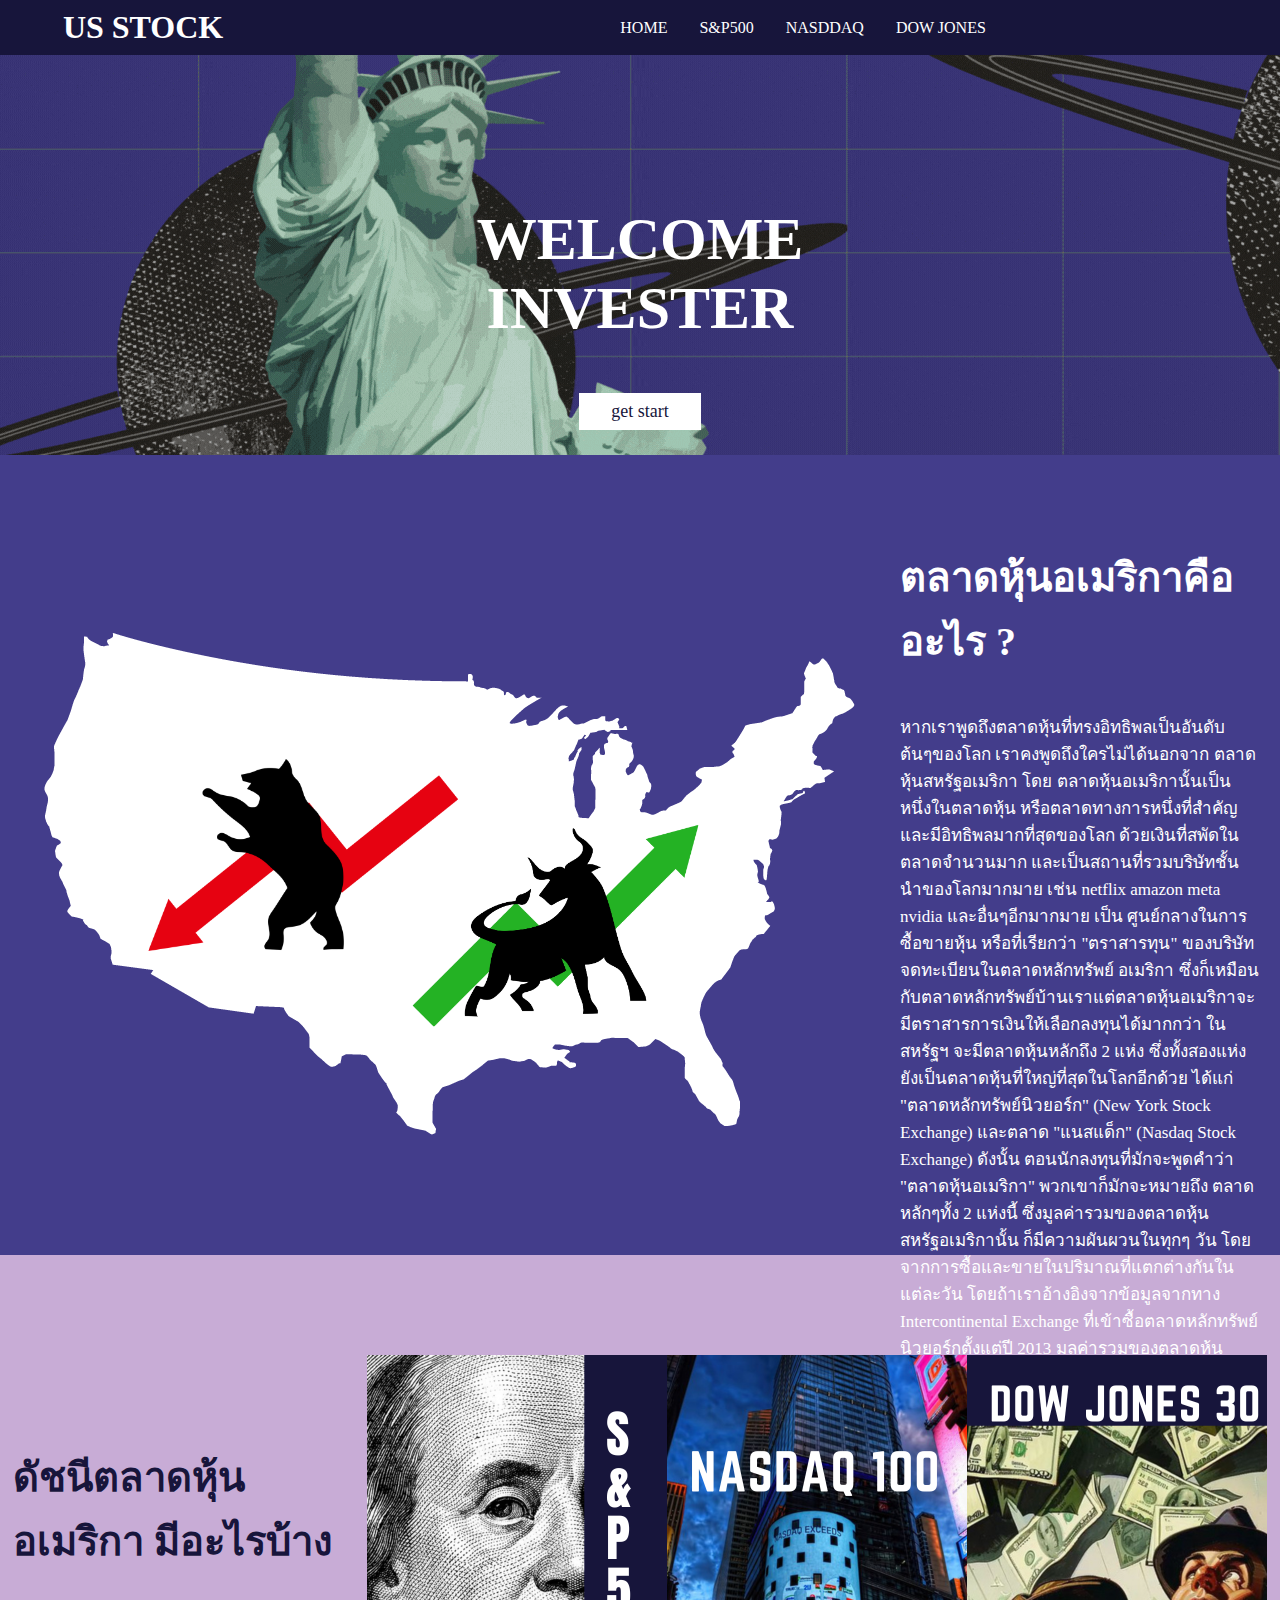
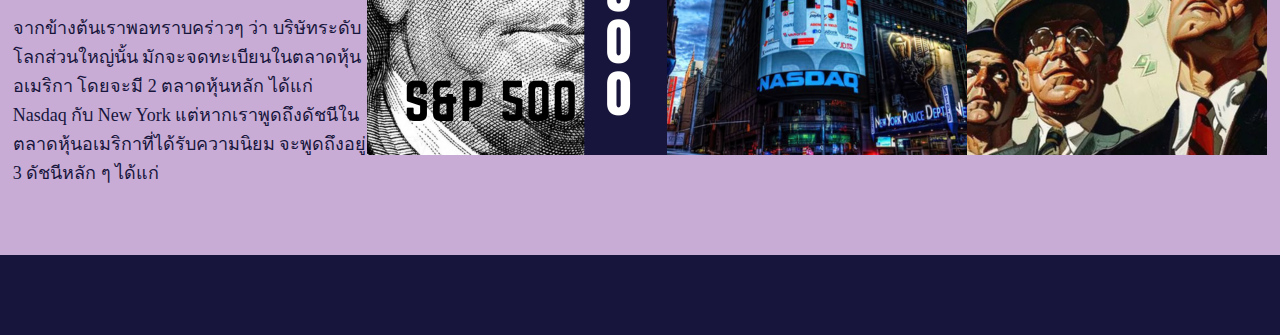
<file: index.html>
<!DOCTYPE html>
<html lang="en">
<head>
    <meta charset="UTF-8">
    <meta name="viewport" content="width=device-width, initial-scale=1.0">
    <link rel="stylesheet" href="mystyle.css">
    <title>US STOCK</title>
</head>
<body>
    <section class="navbar">
        <div class="logo"><h1>US STOCK</h1></div>
        <ul>
            <li><a HREF="index.html">HOME</a></li>
            <li><a HREF="s&p500.html">S&P500</a></li>
            <li><a HREF="nasdaq.html">NASDDAQ</a></li>
            <li><a HREF="dowjone.html">DOW JONES</a></li>
        </ul>
    </section>
    <header>
        <div class="header-info">
            <h2>WELCOME INVESTER</h2>
            <a href="https://dime.co.th/invest/stock-us" class="header-btn">get start</a></div>
      
    </header>
    <section class="intro">
    <div class="intro-part2">
        <img src="image/usa.png">
    </div>
    <div class="intro-part">
        <h3>ตลาดหุ้นอเมริกาคืออะไร ?</h3>
        <p class="p1">
            หากเราพูดถึงตลาดหุ้นที่ทรงอิทธิพลเป็นอันดับ ต้นๆของโลก เราคงพูดถึงใครไม่ได้นอกจาก ตลาดหุ้นสหรัฐอเมริกา โดย
            ตลาดหุ้นอเมริกานั้นเป็นหนึ่งในตลาดหุ้น หรือตลาดทางการหนึ่งที่สำคัญและมีอิทธิพลมากที่สุดของโลก ด้วยเงินที่สพัดในตลาดจำนวนมาก และเป็นสถานที่รวมบริษัทชั้นนำของโลกมากมาย 
            เช่น netflix amazon meta nvidia และอื่นๆอีกมากมาย  เป็น ศูนย์กลางในการซื้อขายหุ้น หรือที่เรียกว่า "ตราสารทุน" ของบริษัทจดทะเบียนในตลาดหลักทรัพย์ อเมริกา 
            ซึ่งก็เหมือนกับตลาดหลักทรัพย์บ้านเราแต่ตลาดหุ้นอเมริกาจะมีตราสารการเงินให้เลือกลงทุนได้มากกว่า ในสหรัฐฯ จะมีตลาดหุ้นหลักถึง 2 แห่ง ซึ่งทั้งสองแห่งยังเป็นตลาดหุ้นที่ใหญ่ที่สุดในโลกอีกด้วย
             ได้แก่ "ตลาดหลักทรัพย์นิวยอร์ก" (New York Stock Exchange) และตลาด "แนสแด็ก" (Nasdaq Stock Exchange) ดังนั้น ตอนนักลงทุนที่มักจะพูดคำว่า "ตลาดหุ้นอเมริกา" พวกเขาก็มักจะหมายถึง 
             ตลาดหลักๆทั้ง 2 แห่งนี้ ซึ่งมูลค่ารวมของตลาดหุ้นสหรัฐอเมริกานั้น ก็มีความผันผวนในทุกๆ วัน โดยจากการซื้อและขายในปริมาณที่แตกต่างกันในแต่ละวัน
              โดยถ้าเราอ้างอิงจากข้อมูลจากทาง Intercontinental Exchange ที่เข้าซื้อตลาดหลักทรัพย์นิวยอร์กตั้งแต่ปี 2013 
              มูลค่ารวมของตลาดหุ้นสหรัฐในตลาดหลักทรัพย์นิวยอร์ก ซึ่งคำนวณโดยใช้ข้อมูลตลาดหุ้นสหรัฐจากบริษัทหลายพันแห่งที่จดทะเบียนในตลาดหลักทรัพย์
              ณ ปี 2018 มีมูลค่ามากกว่า 30 ล้านล้านดอลลาร์ </p>
    </div>
    </section>
    <section class="market">
            <div class="market-topic">
            <h3>ดัชนีตลาดหุ้นอเมริกา มีอะไรบ้าง</h3>
            <p>จากข้างต้นเราพอทราบคร่าวๆ ว่า บริษัทระดับโลกส่วนใหญ่นั้น มักจะจดทะเบียนในตลาดหุ้นอเมริกา 
                โดยจะมี 2 ตลาดหุ้นหลัก ได้แก่ Nasdaq กับ New York แต่หากเราพูดถึงดัชนีในตลาดหุ้นอเมริกาที่ได้รับความนิยม จะพูดถึงอยู่ 3 ดัชนีหลัก ๆ ได้แก่</p>
            </div>
            <div class="market-m1"><a href="s&p500.html"><img src="image/S&P500.png"></a></div>
            <div class="market-m2"><a href="nasdaq.html"><img src="image/nasdaq.png"></a></div>
            <div class="market-m3"><a href="dowjone.html"><img src="image/dowjone.png"></a></div>
    </section>
    <section class="footer">

    </section>
</body>
</html>
</file>
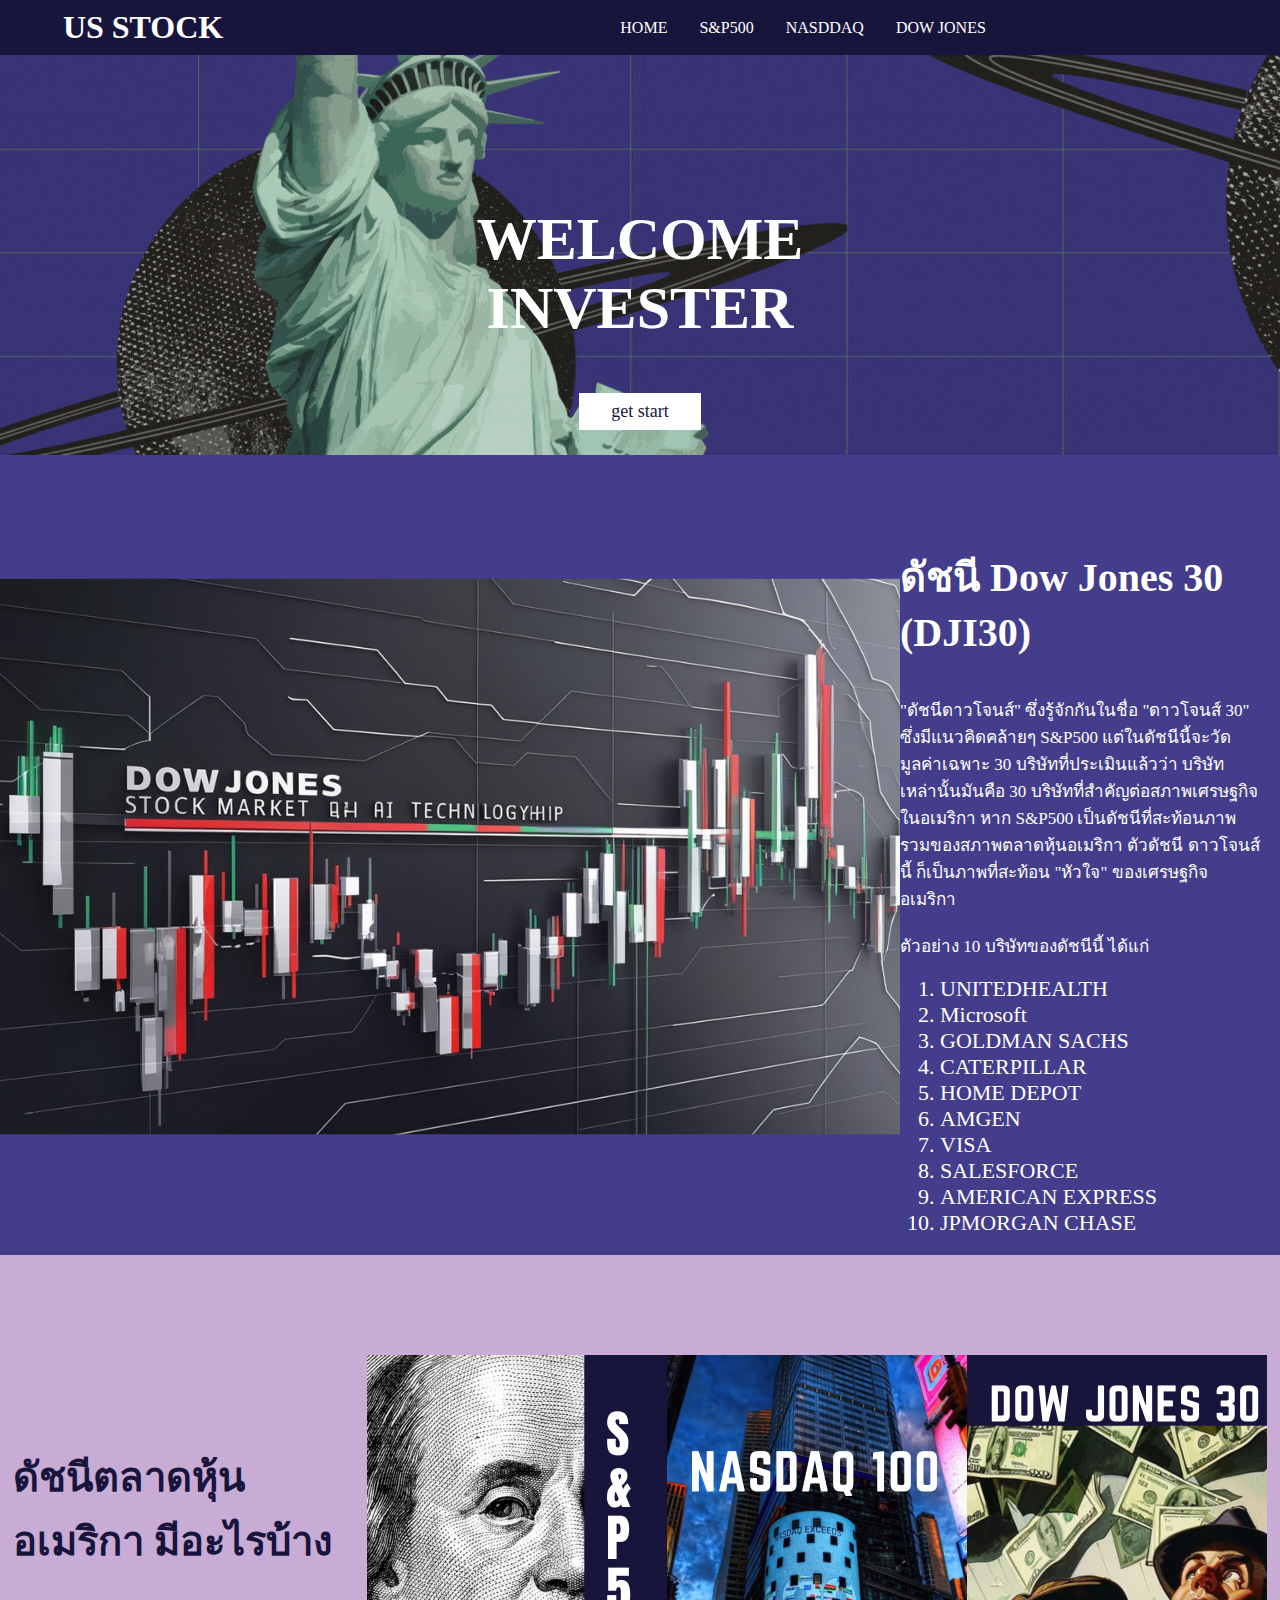
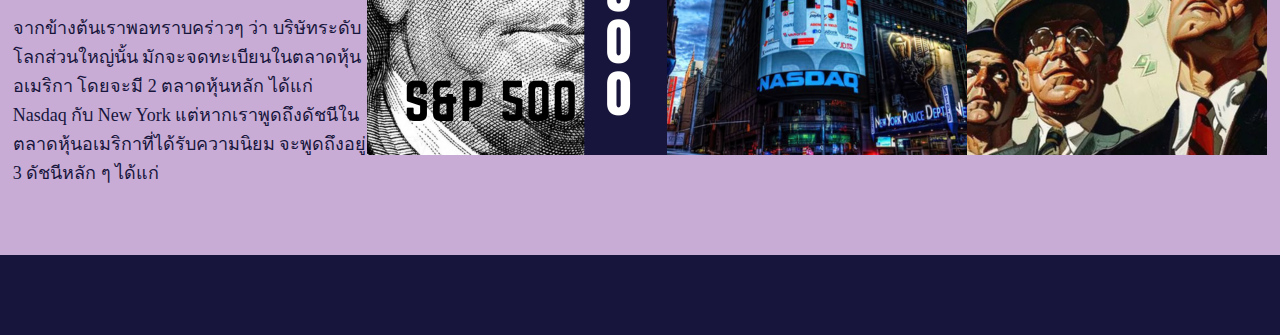
<file: dowjone.html>
<!DOCTYPE html>
<html lang="en">
<head>
    <meta charset="UTF-8">
    <meta name="viewport" content="width=device-width, initial-scale=1.0">
    <link rel="stylesheet" href="mystyle.css">
    <title>US STOCK</title>
</head>
<body>
    <section class="navbar">
        <div class="logo"><h1>US STOCK</h1></div>
        <ul>
            <li><a HREF="index.html">HOME</a></li>
            <li><a HREF="s&p500.html">S&P500</a></li>
            <li><a HREF="nasdaq.html">NASDDAQ</a></li>
            <li><a HREF="dowjone.html">DOW JONES</a></li>
        </ul>
    </section>
    <header>
        <div class="header-info">
            <h2>WELCOME INVESTER</h2>
            <a href="https://dime.co.th/invest/stock-us" class="header-btn">get start</a></div>
      
    </header>
    <section class="intro">
    <div class="intro-part2">
        <img src="image/d1.png">
    </div>
    <div class="intro-part">
        <h3>ดัชนี Dow Jones 30 (DJI30)</h3>
        <p class="p1">
            "ดัชนีดาวโจนส์" ซึ่งรู้จักกันในชื่อ "ดาวโจนส์ 30" ซึ่งมีแนวคิดคล้ายๆ S&P500
             แต่ในดัชนีนี้จะวัดมูลค่าเฉพาะ 30 บริษัทที่ประเมินแล้วว่า บริษัทเหล่านั้นมันคือ 30 บริษัทที่สำคัญต่อสภาพเศรษฐกิจในอเมริกา 
             หาก S&P500 เป็นดัชนีที่สะท้อนภาพรวมของสภาพตลาดหุ้นอเมริกา ตัวดัชนี ดาวโจนส์นี้ ก็เป็นภาพที่สะท้อน "หัวใจ" ของเศรษฐกิจอเมริกา
             <br><br>ตัวอย่าง 10 บริษัทของดัชนีนี้ ได้แก่
            </p>
            <ol>
                <li>UNITEDHEALTH</li>
                <li>Microsoft</li>
                <li>GOLDMAN SACHS</li>
                <li>CATERPILLAR</li>
                <li>HOME DEPOT</li>
                <li>AMGEN</li>
                <li>VISA</li>
                <li>SALESFORCE</li>
                <li>AMERICAN EXPRESS</li>
                <li>JPMORGAN CHASE</li>
            </ol>
    </div>
    </section>
    <section class="market">
            <div class="market-topic">
                <h3>ดัชนีตลาดหุ้นอเมริกา มีอะไรบ้าง</h3>
                <p>จากข้างต้นเราพอทราบคร่าวๆ ว่า บริษัทระดับโลกส่วนใหญ่นั้น มักจะจดทะเบียนในตลาดหุ้นอเมริกา 
                    โดยจะมี 2 ตลาดหุ้นหลัก ได้แก่ Nasdaq กับ New York แต่หากเราพูดถึงดัชนีในตลาดหุ้นอเมริกาที่ได้รับความนิยม จะพูดถึงอยู่ 3 ดัชนีหลัก ๆ ได้แก่</p>
                </div>
            <div class="market-m1"><a href="s&p500.html"><img src="image/S&P500.png"></a></div>
            <div class="market-m2"><a href="nasdaq.html"><img src="image/nasdaq.png"></a></div>
            <div class="market-m3"><a href="dowjone.html"><img src="image/dowjone.png"></a></div>
    </section>
    <section class="footer">

    </section>
</body>
</html>
</file>
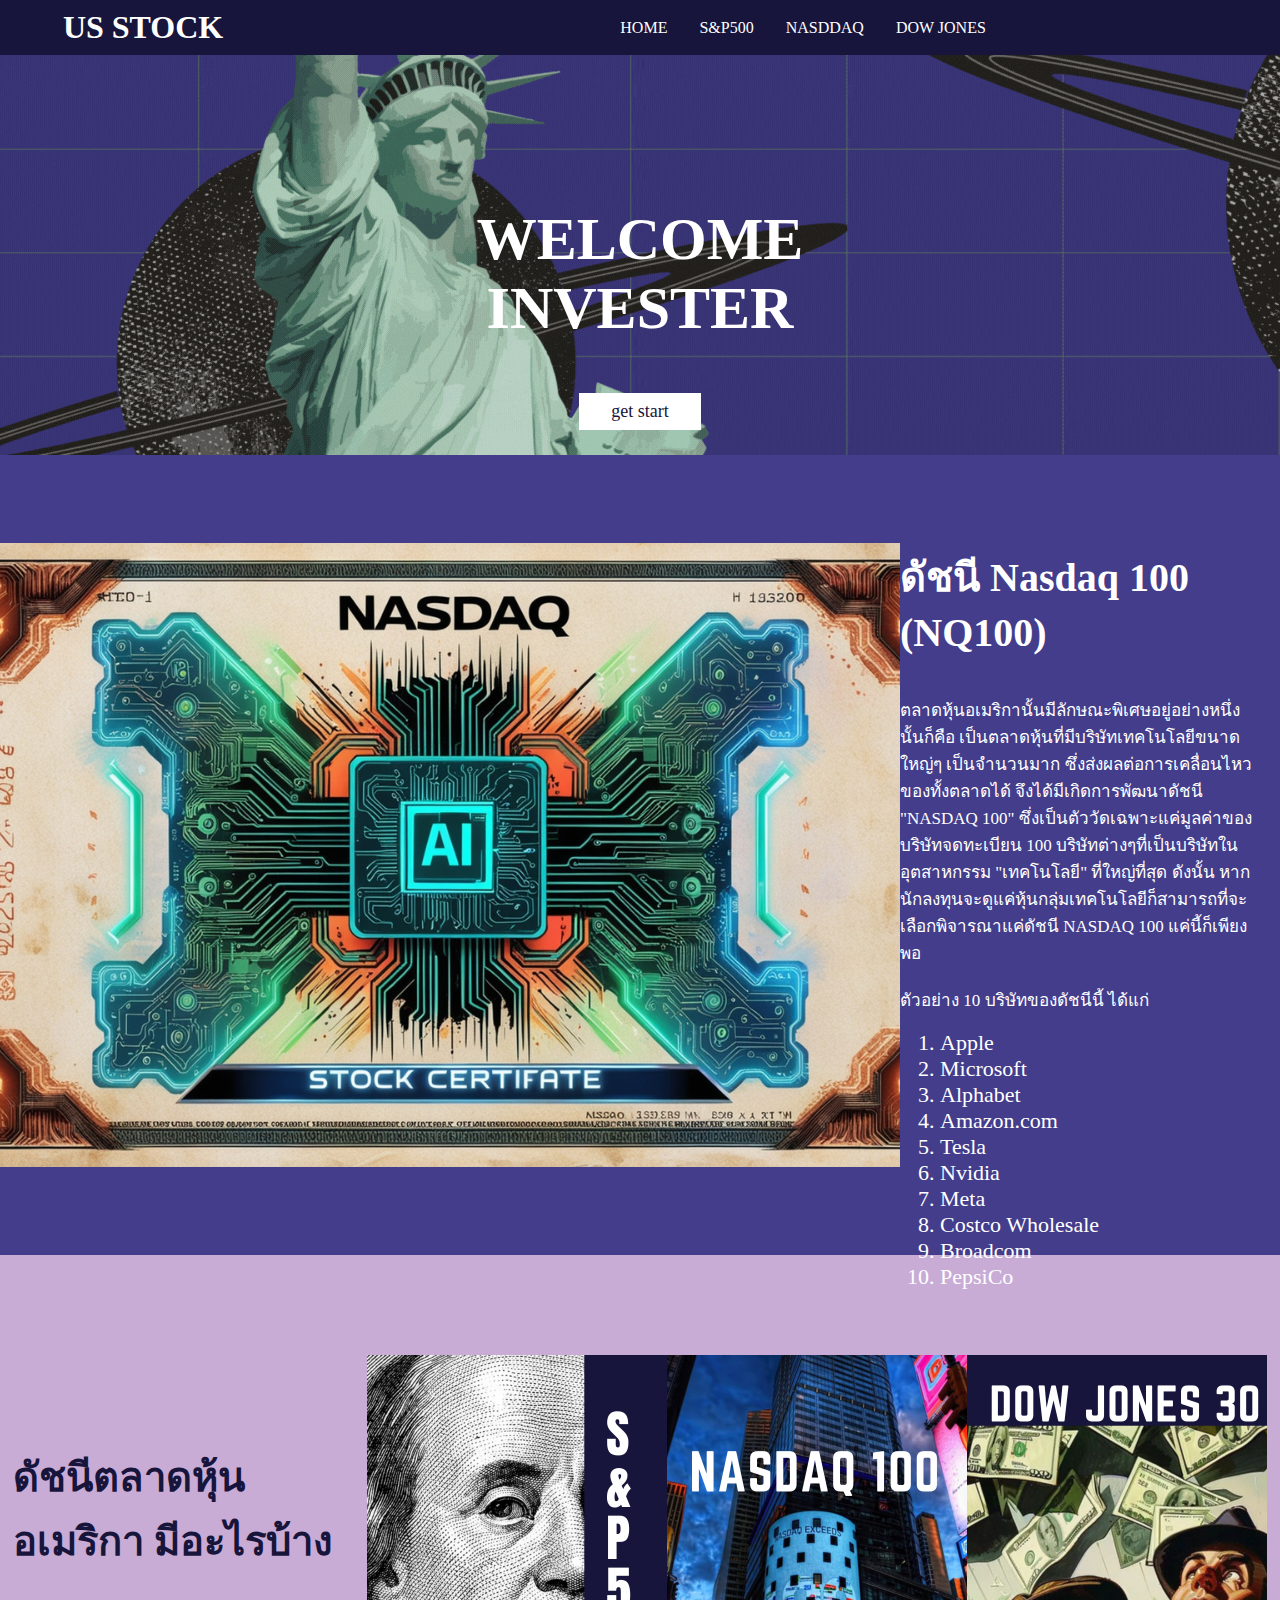
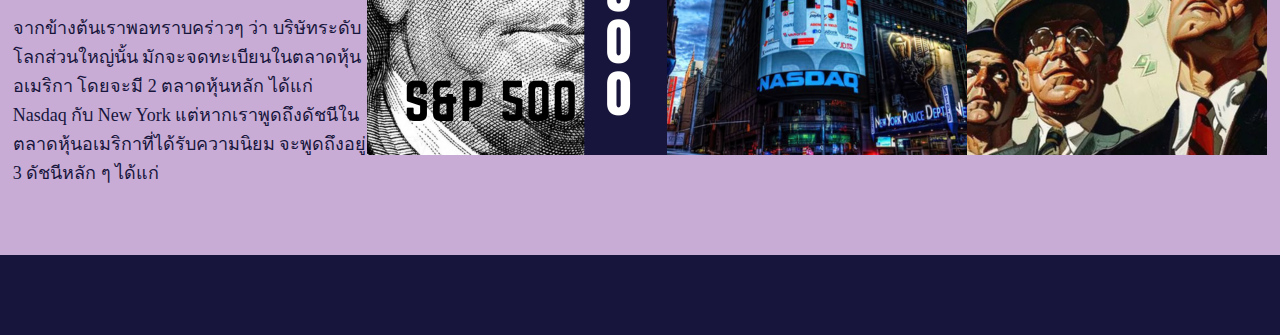
<file: nasdaq.html>
<!DOCTYPE html>
<html lang="en">
<head>
    <meta charset="UTF-8">
    <meta name="viewport" content="width=device-width, initial-scale=1.0">
    <link rel="stylesheet" href="mystyle.css">
    <title>US STOCK</title>
</head>
<body>
    <section class="navbar">
        <div class="logo"><h1>US STOCK</h1></div>
        <ul>
            <li><a HREF="index.html">HOME</a></li>
            <li><a HREF="s&p500.html">S&P500</a></li>
            <li><a HREF="nasdaq.html">NASDDAQ</a></li>
            <li><a HREF="dowjone.html">DOW JONES</a></li>
        </ul>
    </section>
    <header>
        <div class="header-info">
            <h2>WELCOME INVESTER</h2>
            <a href="https://dime.co.th/invest/stock-us" class="header-btn">get start</a></div>
      
    </header>
    <section class="intro">
    <div class="intro-part2">
        <img src="image/nd1.png">
    </div>
    <div class="intro-part">
        <h3>ดัชนี Nasdaq 100 (NQ100)</h3>
        <p class="p1">
            ตลาดหุ้นอเมริกานั้นมีลักษณะพิเศษอยู่อย่างหนึ่งนั้นก็คือ เป็นตลาดหุ้นที่มีบริษัทเทคโนโลยีขนาดใหญ่ๆ เป็นจำนวนมาก 
            ซึ่งส่งผลต่อการเคลื่อนไหวของทั้งตลาดได้ จึงได้มีเกิดการพัฒนาดัชนี "NASDAQ 100" ซึ่งเป็นตัววัดเฉพาะแค่มูลค่าของบริษัทจดทะเบียน
            100 บริษัทต่างๆที่เป็นบริษัทในอุตสาหกรรม "เทคโนโลยี" ที่ใหญ่ที่สุด ดังนั้น หากนักลงทุนจะดูแค่หุ้นกลุ่มเทคโนโลยีก็สามารถที่จะเลือกพิจารณาแค่ดัชนี NASDAQ 100 แค่นี้ก็เพียงพอ
            <br><br>ตัวอย่าง 10 บริษัทของดัชนีนี้ ได้แก่</p>
            <ol>
                <li>Apple</li>
                <li>Microsoft</li>
                <li>Alphabet</li>
                <li>Amazon.com</li>
                <li>Tesla</li>
                <li>Nvidia </li>
                <li>Meta </li>
                <li>Costco Wholesale</li>
                <li>Broadcom</li>
                <li>PepsiCo</li>
            </ol>
    </div>
    </section>
    <section class="market">
            <div class="market-topic">
                <h3>ดัชนีตลาดหุ้นอเมริกา มีอะไรบ้าง</h3>
                <p>จากข้างต้นเราพอทราบคร่าวๆ ว่า บริษัทระดับโลกส่วนใหญ่นั้น มักจะจดทะเบียนในตลาดหุ้นอเมริกา 
                    โดยจะมี 2 ตลาดหุ้นหลัก ได้แก่ Nasdaq กับ New York แต่หากเราพูดถึงดัชนีในตลาดหุ้นอเมริกาที่ได้รับความนิยม จะพูดถึงอยู่ 3 ดัชนีหลัก ๆ ได้แก่</p>
                </div>
            <div class="market-m1"><a href="s&p500.html"><img src="image/S&P500.png"></a></div>
            <div class="market-m2"><a href="nasdaq.html"><img src="image/nasdaq.png"></a></div>
            <div class="market-m3"><a href="dowjone.html"><img src="image/dowjone.png"></a></div>
    </section>
    <section class="footer">

    </section>
</body>
</html>
</file>
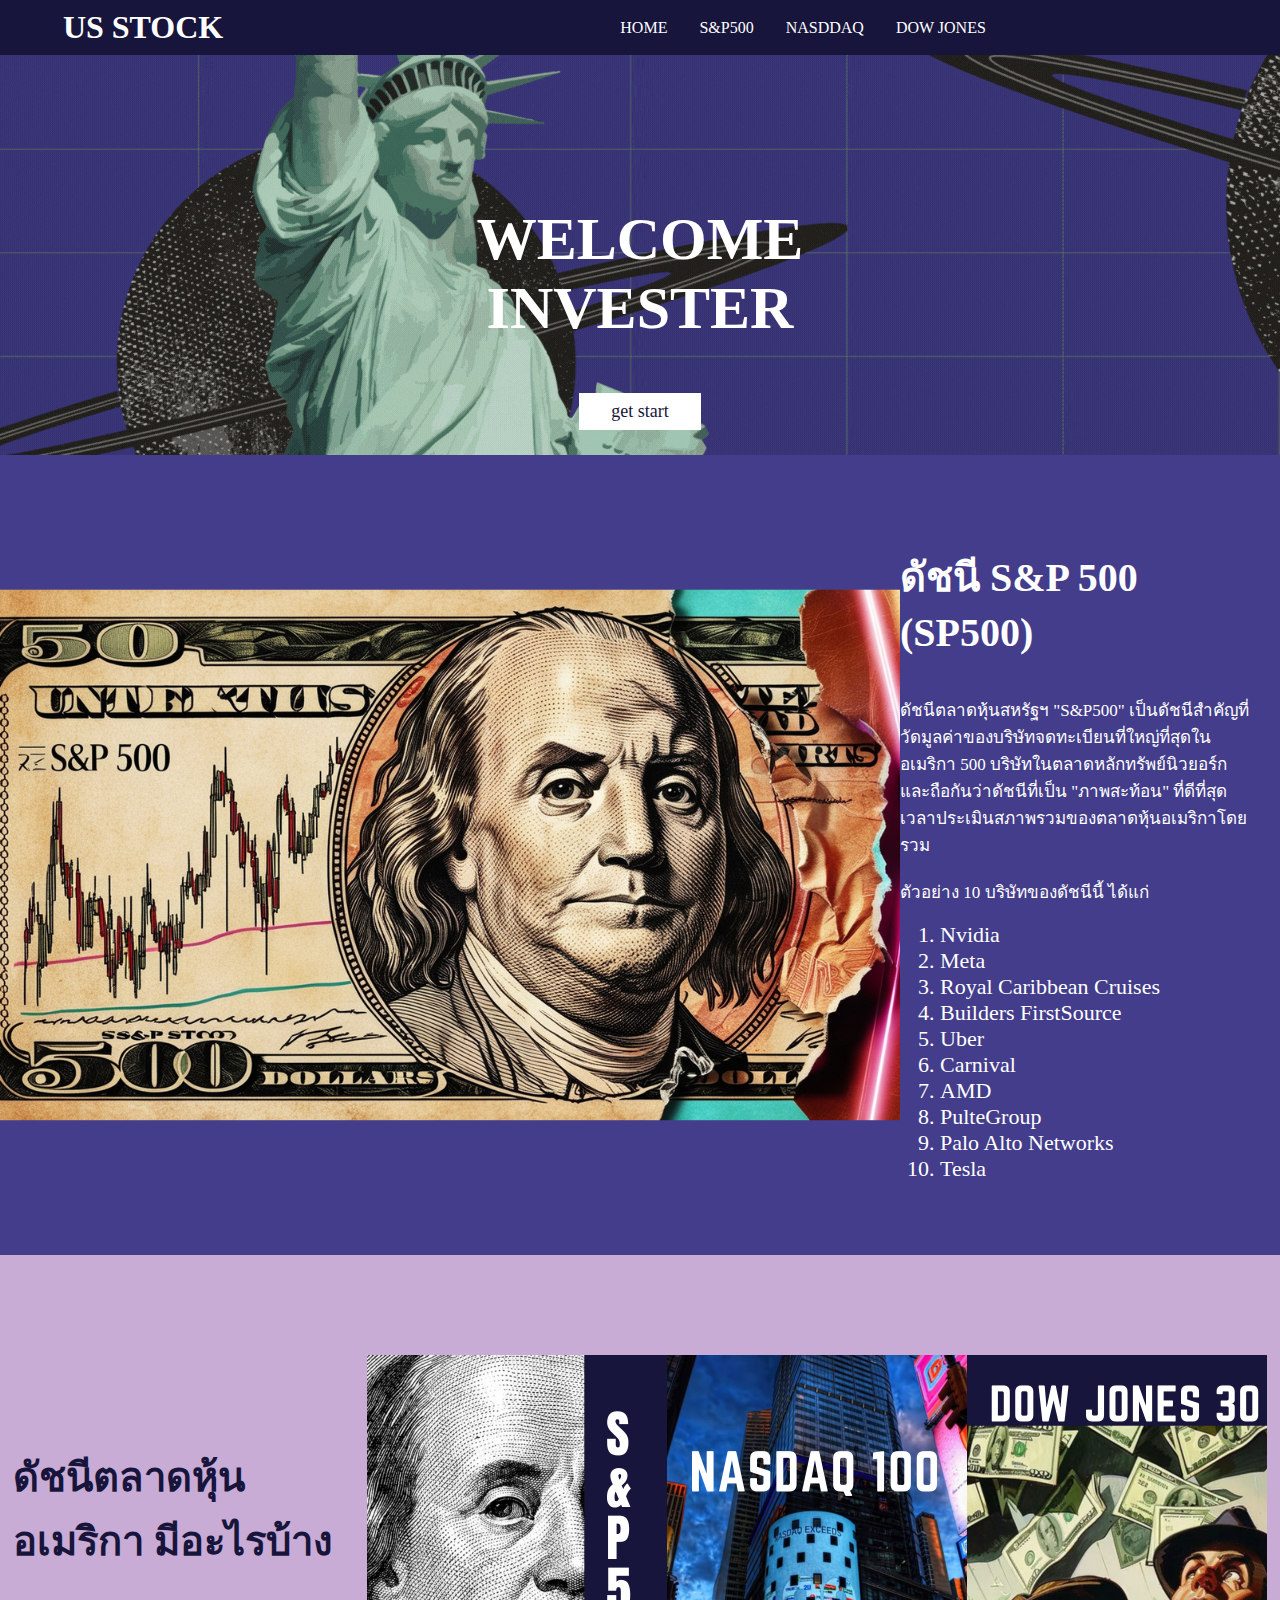
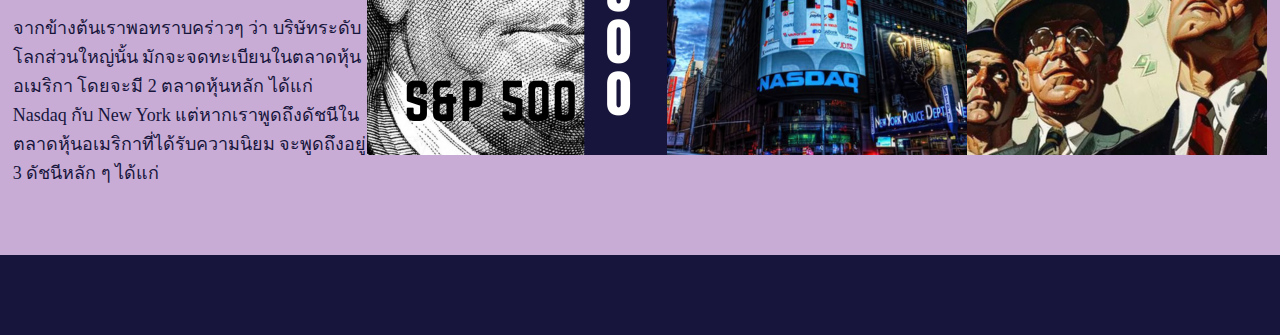
<file: s&p500.html>
<!DOCTYPE html>
<html lang="en">
<head>
    <meta charset="UTF-8">
    <meta name="viewport" content="width=device-width, initial-scale=1.0">
    <link rel="stylesheet" href="mystyle.css">
    <title>US STOCK</title>
</head>
<body>
    <section class="navbar">
        <div class="logo"><h1>US STOCK</h1></div>
        <ul>
            <li><a HREF="index.html">HOME</a></li>
            <li><a HREF="s&p500.html">S&P500</a></li>
            <li><a HREF="nasdaq.html">NASDDAQ</a></li>
            <li><a HREF="dowjone.html">DOW JONES</a></li>
        </ul>
    </section>
    <header>
        <div class="header-info">
            <h2>WELCOME INVESTER</h2>
            <a href="https://dime.co.th/invest/stock-us" class="header-btn">get start</a></div>
      
    </header>
    <section class="intro">
    <div class="intro-part2">
        <img src="image/dollar.png">
    </div>
    <div class="intro-part">
        <h3>ดัชนี S&P 500 (SP500)</h3>
        <p class="p1">
            ดัชนีตลาดหุ้นสหรัฐฯ "S&P500" เป็นดัชนีสำคัญที่วัดมูลค่าของบริษัทจดทะเบียนที่ใหญ่ที่สุดในอเมริกา 500 บริษัทในตลาดหลักทรัพย์นิวยอร์ก 
            และถือกันว่าดัชนีที่เป็น "ภาพสะท้อน" ที่ดีที่สุดเวลาประเมินสภาพรวมของตลาดหุ้นอเมริกาโดยรวม <br><br>ตัวอย่าง 10 บริษัทของดัชนีนี้ ได้แก่</p>
            <ol>
                <li>Nvidia</li>
                <li>Meta</li>
                <li>Royal Caribbean Cruises</li>
                <li>Builders FirstSource</li>
                <li>Uber</li>
                <li>Carnival </li>
                <li>AMD </li>
                <li>PulteGroup </li>
                <li>Palo Alto Networks</li>
                <li>Tesla</li>
            </ol>
   
        </div>
    </section>
    <section class="market">
            <div class="market-topic">
            <h3>ดัชนีตลาดหุ้นอเมริกา มีอะไรบ้าง</h3>
            <p>จากข้างต้นเราพอทราบคร่าวๆ ว่า บริษัทระดับโลกส่วนใหญ่นั้น มักจะจดทะเบียนในตลาดหุ้นอเมริกา 
                โดยจะมี 2 ตลาดหุ้นหลัก ได้แก่ Nasdaq กับ New York แต่หากเราพูดถึงดัชนีในตลาดหุ้นอเมริกาที่ได้รับความนิยม จะพูดถึงอยู่ 3 ดัชนีหลัก ๆ ได้แก่</p>
            </div>
            <div class="market-m1"><a href="s&p500.html"><img src="image/S&P500.png"></a></div>
            <div class="market-m2"><a href="nasdaq.html"><img src="image/nasdaq.png"></a></div>
            <div class="market-m3"><a href="dowjone.html"><img src="image/dowjone.png"></a></div>
    </section>
    <section class="footer">

    </section>
</body>
</html>
</file>
<file: mystyle.css>
body {
margin :0;
padding: 0;
}
.navbar{
     display: flex;
   /*  border: 1px solid red;*/
   background-color: #17153B;
   color: white;
   height: 55px;
}
.logo{
    display: flex;
    justify-content:center;
    align-items: center;
    width:30%;
  /*  border:1px solid red;*/

}
ul{ 
    width: 100%;
    display:flex;
    justify-content: center;
    align-items: center;
  /*  border:1px solid red;*/
    list-style: none;
}
ul li{
margin : 0 1rem ;
color: white;    
}
ul li a {
    color:white;
    text-decoration: none;
}

header{
    display: flex;
    justify-content: center;
    align-items: center;
    height:400px;
   /* border:1px solid red;*/
    background-image: url(image/bn2.gif);
    background-repeat: no-repeat;
    background-size: cover;
}
.header-info{
    text-align: center;
    width: 500px;
    height: 200px;
  /*  border:1px solid red;*/
    color: white;    
}
.header-info a{
  display:block;
  width: 90px;
  background-color: white;
  margin-left: auto;
  margin-right: auto;
  color: #17153B;
  padding: 0.5rem 1rem;
  text-decoration: none;
  font-size: 18px;
}
.intro{
  display: flex;
  justify-content: space-around;
  align-items: center;
  height:800px;
 /* border:1px solid red;*/
  background-color: #433D8B;
  
}
.intro-part{
  /*  border:1px solid red;*/
   width: 500px;
   height: 700px;
   justify-content: center;
   margin-right: 20px;
   color: white;
   

}
.intro-part2{
  /*  border:1px solid red;*/
  width: 900px;
  height: 700px;
}
.p1{
  font-size: 17px; }
h2{
  font-size: 60px;
}
h3{
  font-size: 40px;
}

.market{
  display: flex;
  height:600px;
  /*  border:1px solid red;*/
  background-color: #C8ACD6;
  justify-content: space-around;
  align-items: center;
  
}
.market-m1{
  height:400px;
  width: 300px;
  /*  border:1px solid red;*/
}
.market-m2{
  height:400px;
  width: 300px;
  /*  border:1px solid red;*/

}
.market-m3{
  height:400px;
  width: 300px;
  /*  border:1px solid red;*/
  margin-right: 1%;

}
.market-topic{
  margin-left: 1%;
  height:300px;
  width: 500px;
  /*  border:1px solid red;*/
  font-size: 18px;
  color:#17153B;
}
.fontI{
  color:white;
}
.footer{
  width: 100%;
  height: 80px;
  /*  border:1px solid red;*/
  background-color: #17153B;
}
ol li{
  font-size: 22px;
}
</file>
